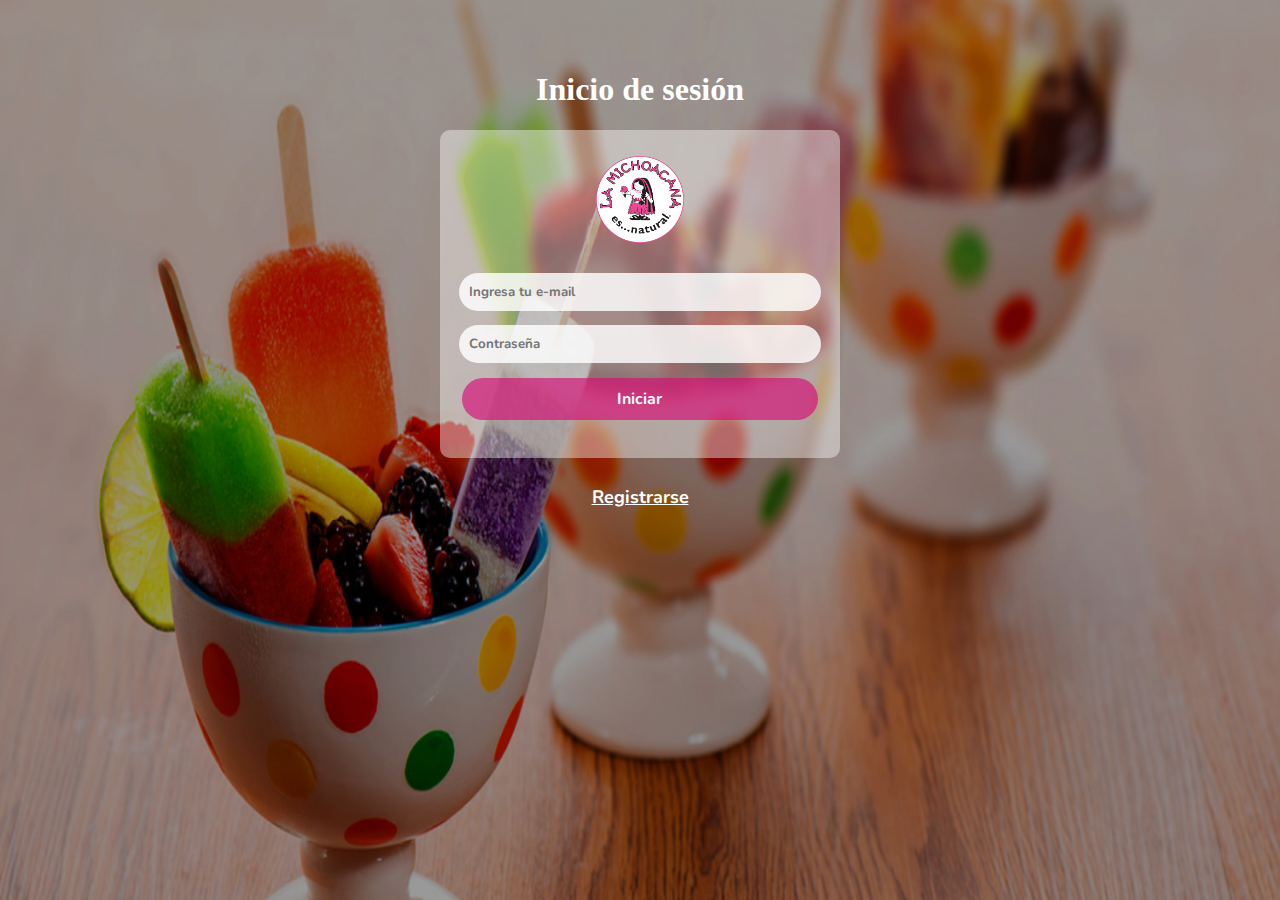
<file: view/index.html>
<!DOCTYPE html>
<html>
<head>
	<meta charset="utf-8">
	<meta name="viewport" content="width=device-width, initial-scale=1">
	<link rel="stylesheet" href="style/style.css">
	<title></title>
</head>
<body class = "body-login">	
		<h1 class = "title-login">Inicio de sesión</h1>
		<section class = "secction-login">
			<img src="img/Logo Small Hi.png" class="img-login">
			<form meta = "POST">
				<input type= "email" name = "email" class = "data-input" placeholder="Ingresa tu e-mail">
				<input type = "password" name = "pass" class = "data-input" placeholder="Contraseña">
				<input type ="submit" name = "boton" class = "data-button" value="Iniciar">
			</form>
		</section>

		<a class = "url-data" href = "registro.html" >Registrarse</a>
</body>
</html>
</file>
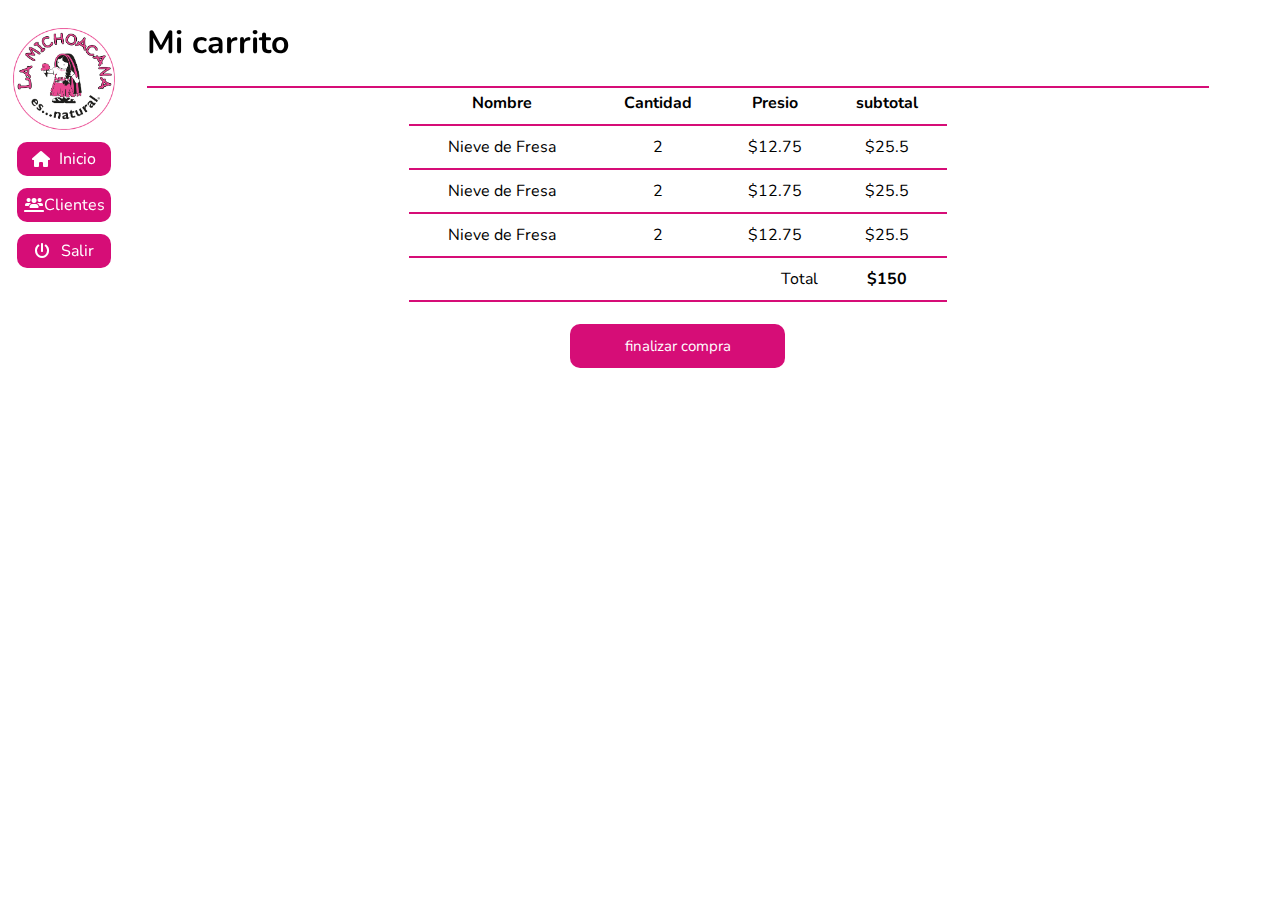
<file: view/carrito.html>
<!DOCTYPE html>
<html>
<head>
	<meta charset="utf-8">
	<meta name="viewport" content="width=device-width, initial-scale=1">
	<link rel="stylesheet" href="style/style.css">
	<link rel="stylesheet" href="https://fonts.googleapis.com/css2?family=Material+Symbols+Outlined:opsz,wght,FILL,GRAD@20..48,100..700,0..1,-50..200" />
	<link rel="stylesheet" href="fonts/css/all.css">
	<title></title>
</head>
<body class = "body-contend">	
		<header class="head-home">
			<img src="img/Logo Small Hi.png" width="100%">
			<a class = "buttom-menu" href = "home.html"> <i class="fa fa-home" aria-hidden="true"></i> Inicio</a>
			<a class = "buttom-menu" href = "clientes.html"> <i class="fa fa-users-line" aria-hidden="true"></i> Clientes</a>
			<!--<a class = "buttom-menu" href = "home.html"> <i class="fa fa-tags" aria-hidden="true"></i> Ventas</a>-->
			<a class = "buttom-menu" href = "index.html"><i class="fa fa-power-off"></i> Salir</a>
		</header>
		<section class = "content-data">

			<div class ="head-data">
				<h1>Mi carrito</h1>
			</div>
			<div class = "body-data">
				
				<table class = "data-table-shop">
					<thead>
						<tr>
							<th>Nombre</th>
							<th>Cantidad</th>
							<th>Presio</th>
							<th>subtotal</th>
						</tr>
					</thead>
					<tbody>
						<tr>
							<td>Nieve de Fresa</td>
							<td>2</td>
							<td>$12.75</td>
							<td>$25.5</td>
						</tr>
						<tr>
							<td>Nieve de Fresa</td>
							<td>2</td>
							<td>$12.75</td>
							<td>$25.5</td>
						</tr>
						<tr>
							<td>Nieve de Fresa</td>
							<td>2</td>
							<td>$12.75</td>
							<td>$25.5</td>
						</tr>
					</tbody>
					<tfoot>
						<td colspan="3" class = "total">Total</td>
						<td class = "info-total">$150</td>
					</tfoot>
				</table>
				<input type="submit" name = "" class ="buttom-shop" value = "finalizar compra">
			</div>
			
		</section>
</body>
</html>
</file>
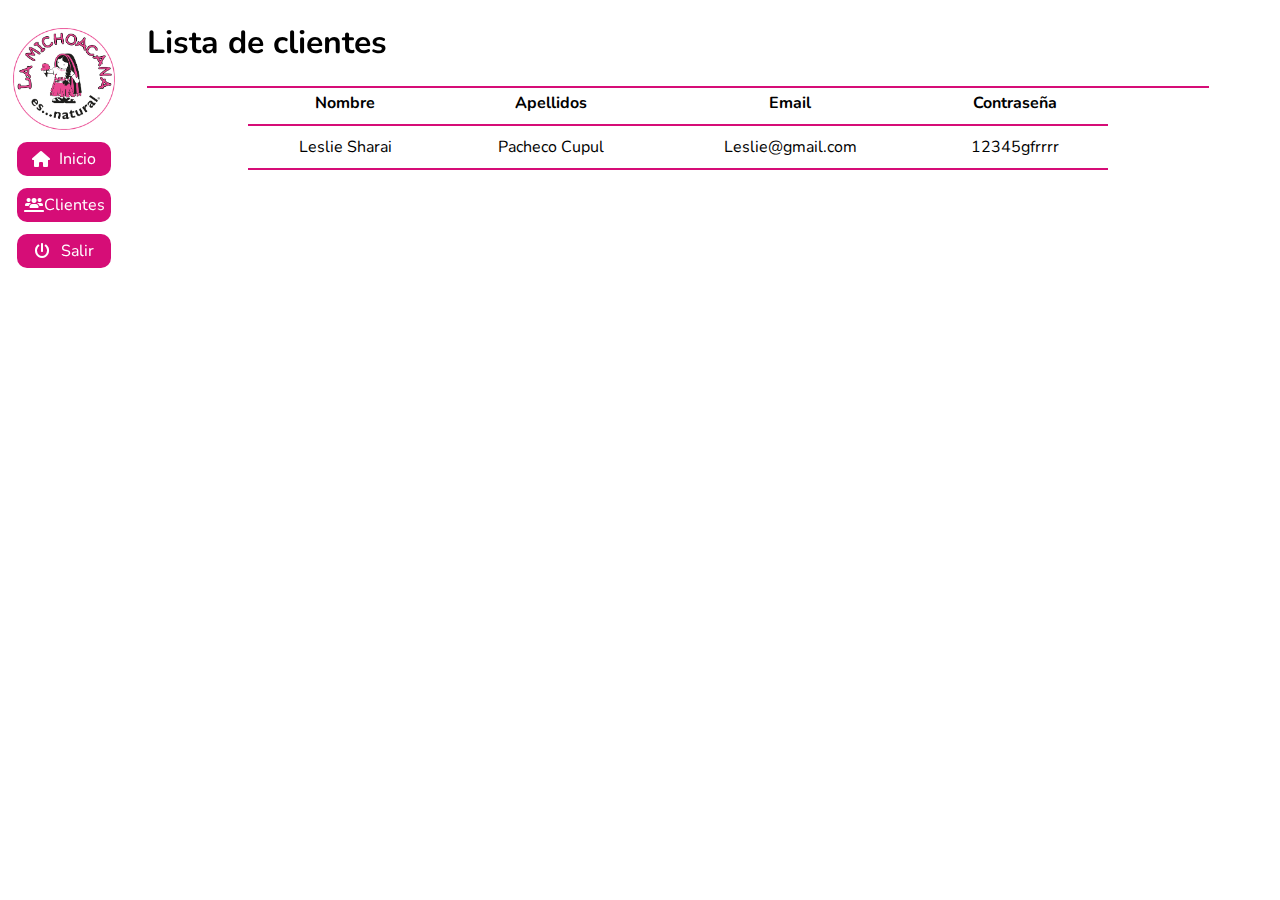
<file: view/clientes.html>
<!DOCTYPE html>
<html>
<head>
	<meta charset="utf-8">
	<meta name="viewport" content="width=device-width, initial-scale=1">
	<link rel="stylesheet" href="style/style.css">
	<link rel="stylesheet" href="https://fonts.googleapis.com/css2?family=Material+Symbols+Outlined:opsz,wght,FILL,GRAD@20..48,100..700,0..1,-50..200" />
	<link rel="stylesheet" href="fonts/css/all.css">
	<title></title>
</head>
<body class = "body-contend">	
		<header class="head-home">
			<img src="img/Logo Small Hi.png" width="100%">
			<a class = "buttom-menu" href = "home.html"> <i class="fa fa-home" aria-hidden="true"></i> Inicio</a>
			<a class = "buttom-menu" href = "clientes.html"> <i class="fa fa-users-line" aria-hidden="true"></i> Clientes</a>
			<!--<a class = "buttom-menu" href = "home.html"> <i class="fa fa-tags" aria-hidden="true"></i> Ventas</a>-->
			<a class = "buttom-menu" href = "index.html"><i class="fa fa-power-off"></i> Salir</a>
		</header>
		<section class = "content-data">

			<div class ="head-data">
				<h1>Lista de clientes</h1>
			</div>
			<div class = "body-data">
				
				<table class = "data-table">
					<thead>
						<tr>
							<th>Nombre</th>
							<th>Apellidos</th>
							<th>Email</th>
							<th>Contraseña</th>
						</tr>
					</thead>
					<tbody>
						<tr>
							<td>Leslie Sharai</td>
							<td>Pacheco Cupul</td>
							<td>Leslie@gmail.com</td>
							<td>12345gfrrrr</td>
						</tr>
					</tbody>
				</table>
			</div>
			
		</section>
</body>
</html>
</file>
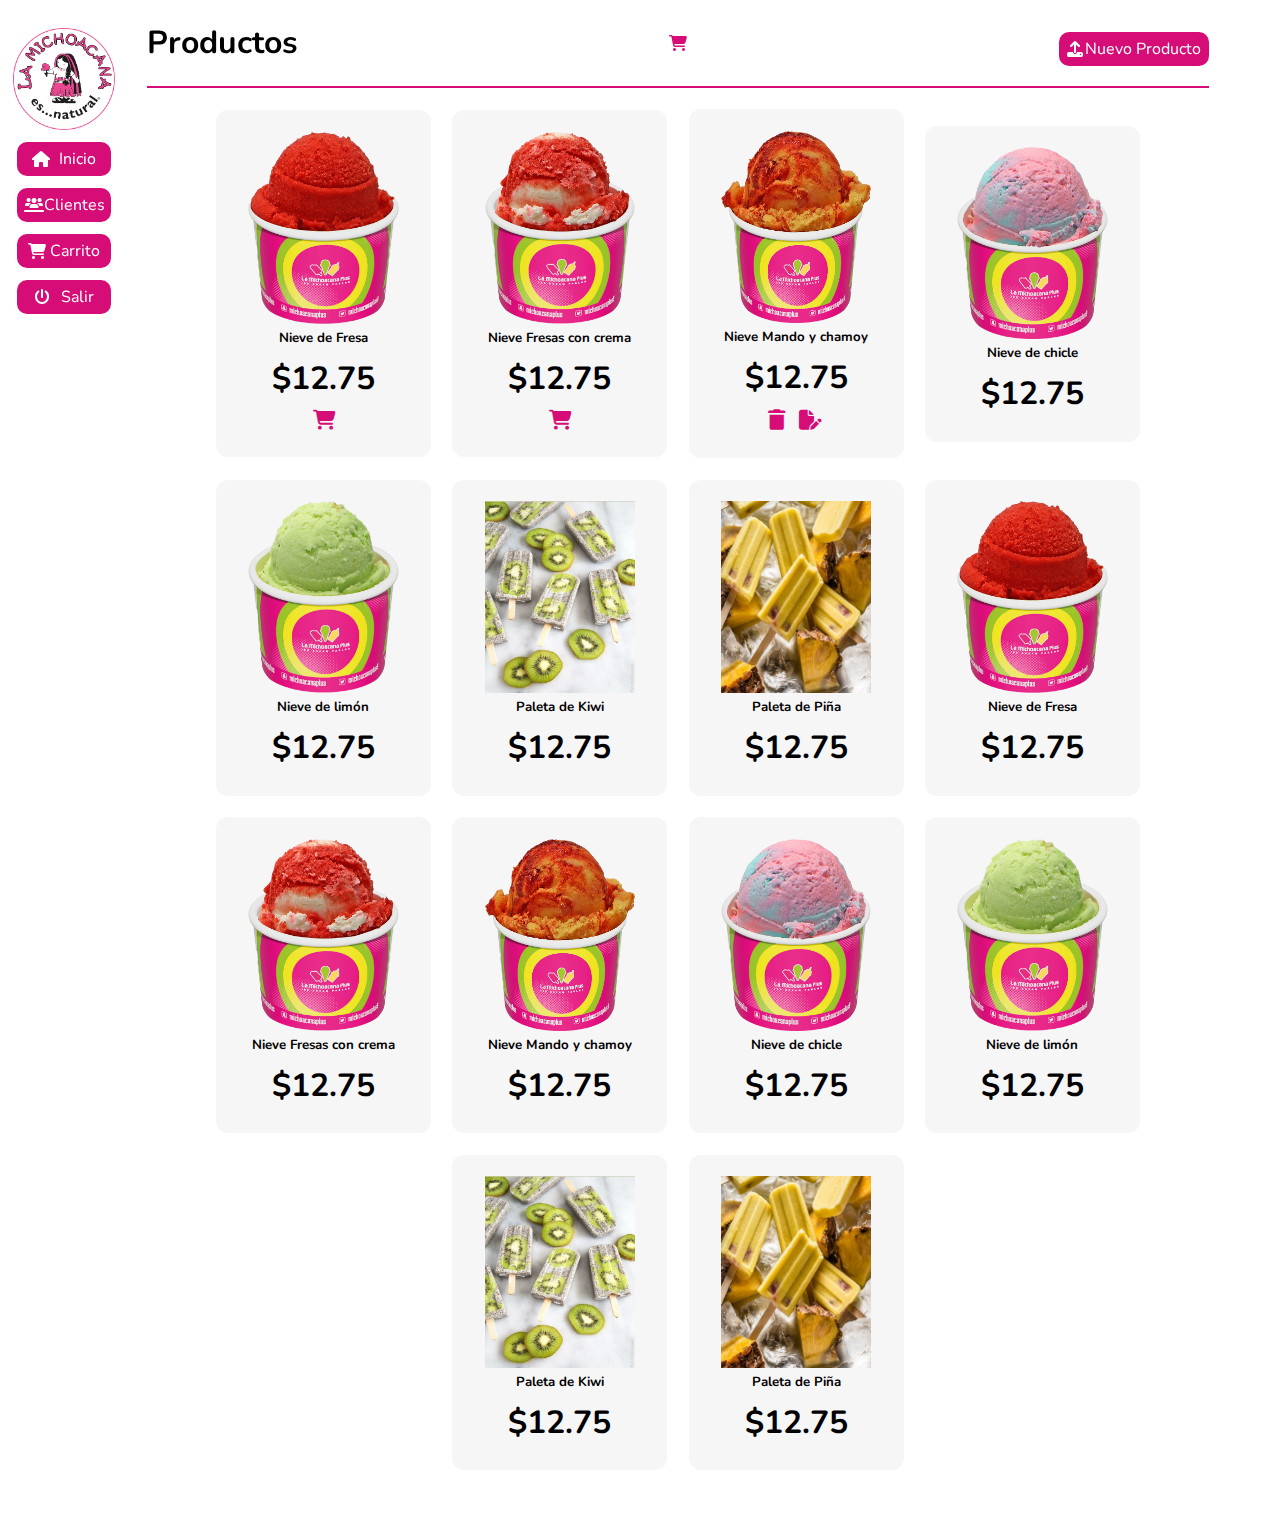
<file: view/home.html>
<!DOCTYPE html>
<html>
<head>
	<meta charset="utf-8">
	<meta name="viewport" content="width=device-width, initial-scale=1">
	<link rel="stylesheet" href="style/style.css">
	<link rel="stylesheet" href="https://fonts.googleapis.com/css2?family=Material+Symbols+Outlined:opsz,wght,FILL,GRAD@20..48,100..700,0..1,-50..200" />
	<link rel="stylesheet" href="fonts/css/all.css">
	
	<title></title>
</head>
<body class = "body-contend">	
		<header class="head-home">
			<img src="img/Logo Small Hi.png" width="100%">
			<a class = "buttom-menu" href = "home.html"> <i class="fa fa-home" aria-hidden="true"></i> Inicio</a>
			<a class = "buttom-menu" href = "clientes.html"> <i class="fa fa-users-line" aria-hidden="true"></i> Clientes</a>
			<a class = "buttom-menu" href = "carrito.html"> <i class="fa fa-shopping-cart" aria-hidden="true"></i> Carrito</a>
			<a class = "buttom-menu" href = "index.html"><i class="fa fa-power-off"></i> Salir</a>
		</header>
		<section class = "content-data">

			<div class ="head-data">
				<h1>Productos</h1>
				<div class = "shopping-cart">
					<i class="fa fa-shopping-cart" aria-hidden="true"></i><h1 id ="total-shop"></h1>
				</div>

				<a href = "nuevoProducto.html" class="buttom-data"> <i class = "fa fa-upload"></i> Nuevo Producto</a>
			</div>
			<div class = "body-data">
				
				<ul class = "content-card">
					<li class = "card">
						<img src = "products/fresa.webp" class = "img-data">
						<h5>Nieve de Fresa</h5>
						<h1>$12.75</h1>
						<p icons>
							<button class ="icon-card" id="icon-shop" onclick="adCard(1);" data-id = "1"><i class="fa fa-shopping-cart" aria-hidden="true"></i></button>
						</p>
					</li>
					
					<li class = "card">
						<img src = "products/fresa-concrema.webp" class = "img-data">
						<h5>Nieve Fresas con crema</h5>
						<h1>$12.75</h1>
						<p icons>
							<button class ="icon-card" id="icon-shop" onclick="adCard(2);" ><i class="fa fa-shopping-cart" aria-hidden="true"></i></button>
						</p>
					</li>

					<li class = "card">
						<img src = "products/nieve-mango-chamoy.webp" class = "img-data">
						<h5>Nieve Mando y chamoy</h5>
						<h1>$12.75</h1>
						<p icons>
							<button class ="icon-card"><i class="fa fa-trash" aria-hidden="true"></i></button>
							<a href="modifica_producto.html" class = "icon-card"><i class="fa fa-file-edit" aria-hidden="true"></i></a>

						</p>
					</li>

					<li class = "card">
						<img src = "products/fresa-chicle.webp" class = "img-data">
						<h5>Nieve de chicle</h5>
						<h1>$12.75</h1>
					</li>

					<li class = "card">
						<img src = "products/nieve-limon.webp" class = "img-data">
						<h5>Nieve de limón</h5>
						<h1>$12.75</h1>
					</li>
					
					<li class = "card">
						<img src = "products/paleta-kiwi.jpg" class = "img-data">
						<h5>Paleta de Kiwi</h5>
						<h1>$12.75</h1>
					</li>

					<li class = "card">
						<img src = "products/paleta-piña.jpg" class = "img-data">
						<h5>Paleta de Piña</h5>
						<h1>$12.75</h1>
					</li>

					<li class = "card">
						<img src = "products/fresa.webp" class = "img-data">
						<h5>Nieve de Fresa</h5>
						<h1>$12.75</h1>
					</li>
					
					<li class = "card">
						<img src = "products/fresa-concrema.webp" class = "img-data">
						<h5>Nieve Fresas con crema</h5>
						<h1>$12.75</h1>
					</li>

					<li class = "card">
						<img src = "products/nieve-mango-chamoy.webp" class = "img-data">
						<h5>Nieve Mando y chamoy</h5>
						<h1>$12.75</h1>
					</li>

					<li class = "card">
						<img src = "products/fresa-chicle.webp" class = "img-data">
						<h5>Nieve de chicle</h5>
						<h1>$12.75</h1>
					</li>

					<li class = "card">
						<img src = "products/nieve-limon.webp" class = "img-data">
						<h5>Nieve de limón</h5>
						<h1>$12.75</h1>
					</li>
					
					<li class = "card">
						<img src = "products/paleta-kiwi.jpg" class = "img-data">
						<h5>Paleta de Kiwi</h5>
						<h1>$12.75</h1>
					</li>

					<li class = "card">
						<img src = "products/paleta-piña.jpg" class = "img-data">
						<h5>Paleta de Piña</h5>
						<h1>$12.75</h1>
					</li>
				</ul>
			</div>
			
		</section>
</body>
</html>
</file>
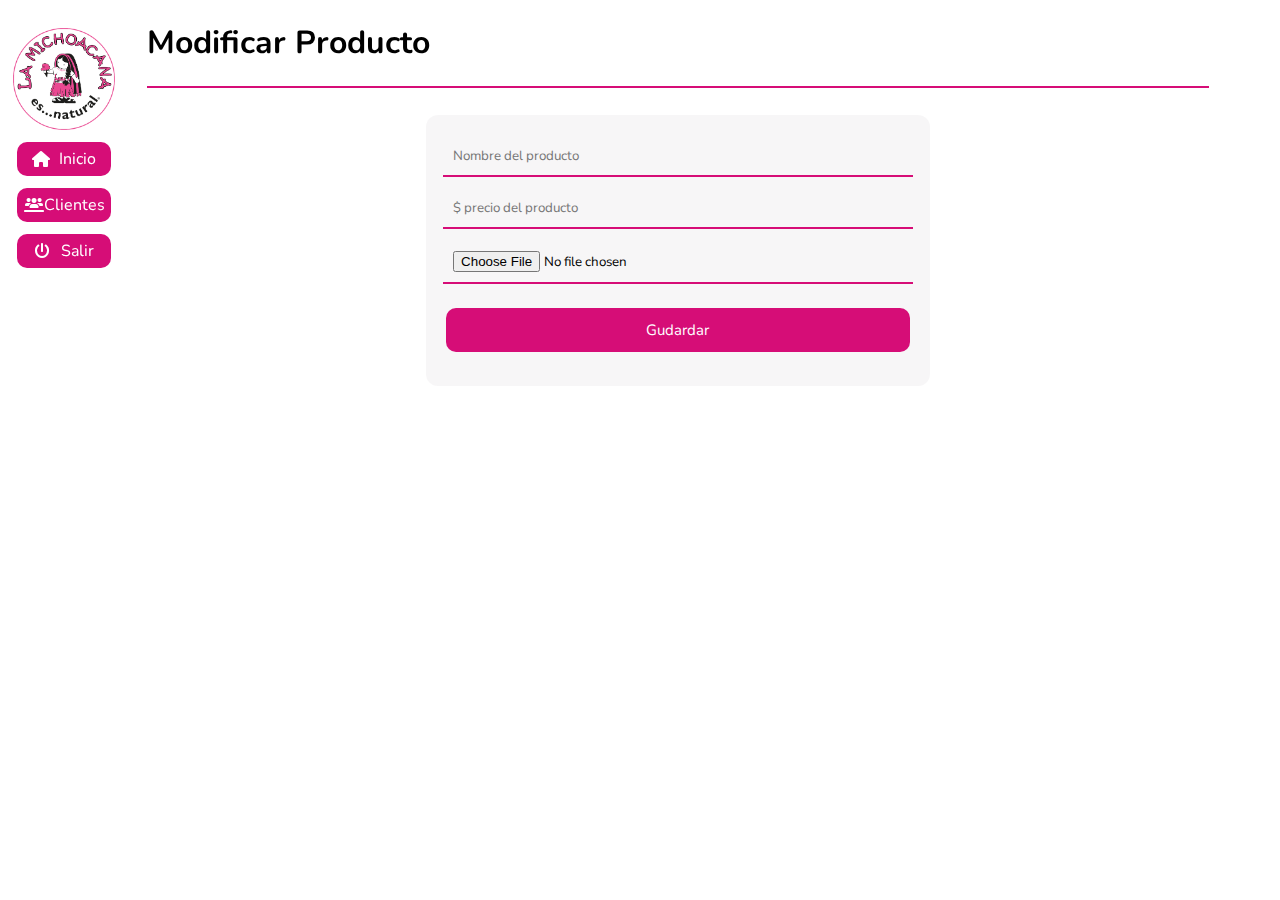
<file: view/modifica_producto.html>
<!DOCTYPE html>
<html>
<head>
	<meta charset="utf-8">
	<meta name="viewport" content="width=device-width, initial-scale=1">
	<link rel="stylesheet" href="style/style.css">
	<link rel="stylesheet" href="https://fonts.googleapis.com/css2?family=Material+Symbols+Outlined:opsz,wght,FILL,GRAD@20..48,100..700,0..1,-50..200" />
	<link rel="stylesheet" href="fonts/css/all.css">
	<title></title>
</head>
<body class = "body-contend">	
		<header class="head-home">
			<img src="img/Logo Small Hi.png" width="100%">
			<a class = "buttom-menu" href = "home.html"> <i class="fa fa-home" aria-hidden="true"></i> Inicio</a>
			<a class = "buttom-menu" href = "clientes.html"> <i class="fa fa-users-line" aria-hidden="true"></i> Clientes</a>
			<!--<a class = "buttom-menu" href = "home.html"> <i class="fa fa-tags" aria-hidden="true"></i> Ventas</a>-->
			<a class = "buttom-menu" href = "index.html"><i class="fa fa-power-off"></i> Salir</a>
		</header>
		<section class = "content-data">

			<div class ="head-data">
				<h1>Modificar Producto</h1>
			</div>
			<div class = "body-data">
				
				<form class = "contet-new">
					<input type="text" class = "new-input" name = "" placeholder="Nombre del producto">
					<input type="number" class = "new-input" name = "" placeholder="$ precio del producto">
					<input type="file" class = "new-input" name = "" placeholder="Imagen del producto">
					<input type="submit" class = "button-new-input" value="Gudardar" name = "" placeholder="Imagen del producto">
				</form>
			</div>
			
		</section>
</body>
</html>
</file>
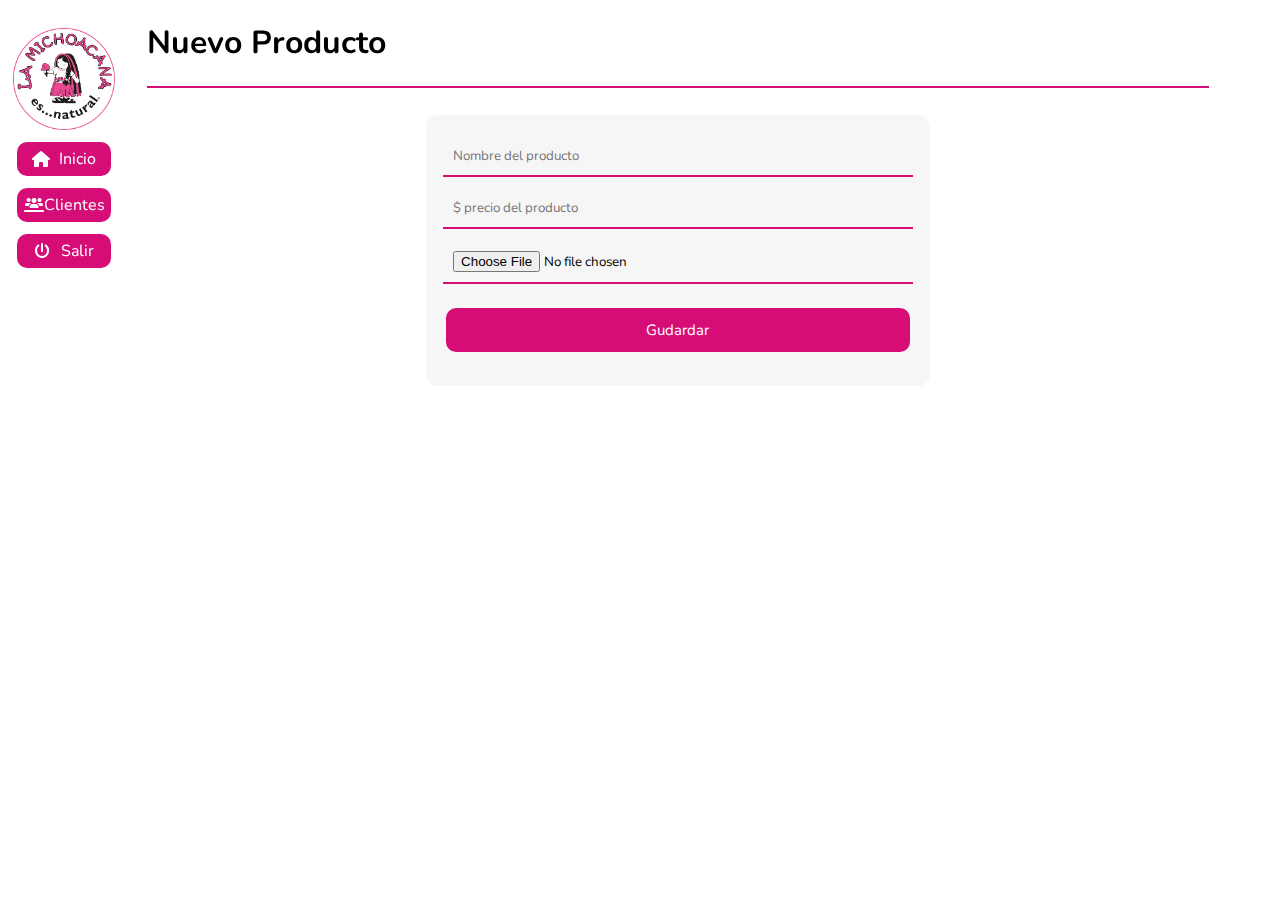
<file: view/nuevoProducto.html>
<!DOCTYPE html>
<html>
<head>
	<meta charset="utf-8">
	<meta name="viewport" content="width=device-width, initial-scale=1">
	<link rel="stylesheet" href="style/style.css">
	<link rel="stylesheet" href="https://fonts.googleapis.com/css2?family=Material+Symbols+Outlined:opsz,wght,FILL,GRAD@20..48,100..700,0..1,-50..200" />
	<link rel="stylesheet" href="fonts/css/all.css">
	<title></title>
</head>
<body class = "body-contend">	
		<header class="head-home">
			<img src="img/Logo Small Hi.png" width="100%">
			<a class = "buttom-menu" href = "home.html"> <i class="fa fa-home" aria-hidden="true"></i> Inicio</a>
			<a class = "buttom-menu" href = "clientes.html"> <i class="fa fa-users-line" aria-hidden="true"></i> Clientes</a>
			<!--<a class = "buttom-menu" href = "home.html"> <i class="fa fa-tags" aria-hidden="true"></i> Ventas</a>-->
			<a class = "buttom-menu" href = "index.html"><i class="fa fa-power-off"></i> Salir</a>
		</header>
		<section class = "content-data">

			<div class ="head-data">
				<h1>Nuevo Producto</h1>
			</div>
			<div class = "body-data">
				
				<form class = "contet-new">
					<input type="text" class = "new-input" name = "" placeholder="Nombre del producto">
					<input type="number" class = "new-input" name = "" placeholder="$ precio del producto">
					<input type="file" class = "new-input" name = "" placeholder="Imagen del producto">
					<input type="submit" class = "button-new-input" value="Gudardar" name = "" placeholder="Imagen del producto">
				</form>
			</div>
			
		</section>
</body>
</html>
</file>
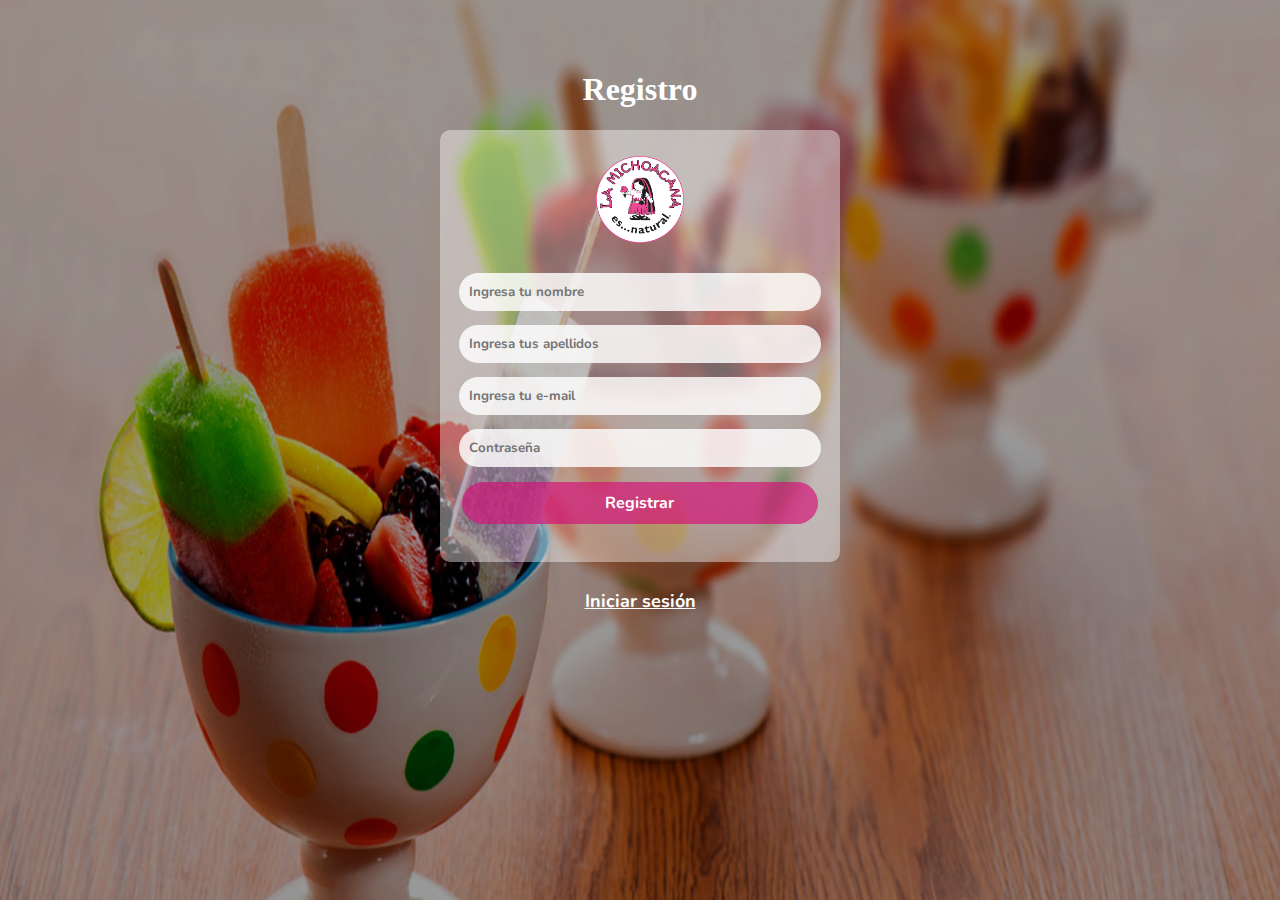
<file: view/registro.html>
<!DOCTYPE html>
<html>
<head>
	<meta charset="utf-8">
	<meta name="viewport" content="width=device-width, initial-scale=1">
	<link rel="stylesheet" href="style/style.css">
	<title></title>
</head>
<body class = "body-login">
		<h1 class = "title-login">Registro</h1>
		<section class = "secction-login">
			<img src="img/Logo Small Hi.png" class="img-login">
			<form meta = "POST">
				<input type= "text" name = "nombre" class = "data-input" placeholder="Ingresa tu nombre">
				<input type= "text" name = "Apellidos"class = "data-input" placeholder="Ingresa tus apellidos">
				<input type= "text" name = "Email"class = "data-input" placeholder="Ingresa tu e-mail">
				<input type = "password"  name = "pass" class = "data-input" placeholder="Contraseña">
				<input type ="submit" class = "data-button" value="Registrar">
			</form>
		</section>

		<a class = "url-data" href = "index.html" >Iniciar sesión</a>
</body>
</html>
</file>
<file: view/style/style.css>
@import url('https://fonts.googleapis.com/css2?family=Nunito:ital,wght@0,200..1000;1,200..1000&display=swap');

body input, a, table, li, section{
  font-family: "Nunito", sans-serif;
  font-optical-sizing: auto;
  font-weight: <weight>;
  font-style: normal;
}

.body-login {
  background: #d60d77;
  background-image: linear-gradient(rgba(0, 0, 0, 0.4), rgba(0, 0, 0, 0.4)), url('../img/s1.jpg');
  background-repeat: no-repeat;
  background-size: 100% 100vh;
  display: flex;
  justify-content: center;
  text-align: center;
  align-items: center;
  flex-direction: column;
}

.body-contend{
  display: flex;
  justify-content: space-around;
  align-items: flex-start;
  flex-direction: row;
  flex-wrap: wrap;
}
.secction-login {
  width: 30%;
  background: #ffffff69;
  padding: 10px 10px 38px 10px;
  display: flex;
  justify-content: center;
  text-align: center;
  flex-direction: column;
  border-radius: 10px;
  align-items: center;
}

.data-input {
  width: 90%;
  padding: 10px;
  margin-top: 14px;
  border-radius: 100px;
  border: 0;
  color: #d60d77;
  font-weight: bold;
  background: #ffffffd1;
}

.data-button {
  width: 94%;
  padding: 10px;
  margin-top: 15px;
  border-radius: 100px;
  border: 0;
  background: #d60d77a8;
  color: #fff;
  font-size: 16px;
  font-weight: bold;
}

.url-data {
  color: #fff;
  margin: 27px 0 20px;
  font-size: 18px;
  font-weight: bold;
}

.img-login {
  width: 23%;
  margin: 16px;
}

.title-login {
  margin-top: 5%;
  color: #fff;
}

/****** home ******/

.head-home {
  width: 8%;
  margin-top: 20px;
  display: flex;
  justify-content: space-between;
  align-items: center;
  flex-direction: column; 
  left: 13px;
  position: fixed;
}


.buttom-menu, .buttom-data {
 
  background: #d60d77;
  margin-top: 12px;
  padding: 6px;
  color: #fff;
  text-decoration: none;
  border-radius: 10px;
  display: flex;
  justify-content: space-evenly;
  align-items: center;
  border: none;
}

.buttom-menu{
   width: 80%;
}

.buttom-data{
  width: 13%;
}


.content-data {
  width: 85%;
  display: flex;
  justify-content: space-between;
  align-items: center;
  padding: 10px;
  flex-direction: column;
  margin-left: 6%;
}

.head-data {
  width: 83%;
  display: flex;
  justify-content: space-between;
  align-items: center;
  flex-direction: row;
  flex-wrap: wrap;
  border-bottom: 2px solid #d60d77;
  background: #fff;
  margin-bottom: 20px;
  position: fixed;
  top: 0;
}
.body-data {
  width: 100%;
  margin-top: 6%;
  display: flex;
  justify-content: center;
  align-items: center;
  flex-direction: column;
}

.card {
  width: 20%;
  list-style: none;
  justify-content: center;
  display: flex;
  align-items: center;
  flex-direction: column;
  margin: 1%;
  background: #9d8d9514;
  padding: 2% 0 2% 0;
  border-radius: 12px;
}

.img-data {
  width: 70%;
  height: 12em;
}

.card h5, .card h1{
  margin: 5px;
}

.content-card {
  padding: 0;
  display: flex;
  justify-content: center;
  align-items: center;
  flex-direction: row;
  flex-wrap: wrap;
}

.card p {
  width: 80%;
  margin: 0;
  display: flex;
  justify-content: center;
  align-items: center;
}

.icon-card {
  color: #d60d77;
  width: 19%;
  background: #fff0;
  border: 0;
  font-size: 20px;
  margin: 3px;
}

/********** Nuevo producto ****************/

.contet-new {
  width: 45%;
  display: flex;
  justify-content: center;
  align-items: center;
  flex-direction: column;
  margin-top: 3%;
  padding: 10px;
  border-radius: 12px;
  background: #9d8d9514;
}

.new-input {
  width: 93%;
  padding: 10px;
  margin-top: 12px;
  border: none;
  border-bottom: 2px solid #d60d77;
  background: none;
}

.button-new-input{
    width: 96%;
  padding: 12px;
  margin: 5% 0 5% 0;
  color: #fff;
  background: #d60d77;
  border: navajowhite;
  border-radius: 10px;
  font-size: 15px;
}

.buttom-shop {
  width: 20%;
  padding: 12px;
  margin: 2%;
  color: #fff;
  background: #d60d77;
  border: navajowhite;
  border-radius: 10px;
  font-size: 15px;
}


/**************Clientes ************/

.data-table {
  width: 80%;
  border-collapse: collapse;
}

.data-table-shop {
  width: 50%;
  border-collapse: collapse;
}


.buttom-shop {
  width: 20%;
  padding: 12px;
  margin: 2%;
  color: #fff;
}

td, th {
  border-bottom: 2px solid #d60d77;
  padding: 10px;
}

tbody, .info-total{
  text-align: center;
}

.info-total{
  font-size: 16px;
  font-weight: bold;
}

.total{
  text-align: end;
}

.shopping-cart {
  width: 8%;
  display: flex;
  justify-content: center;
  align-items: center;
  color: #d60d77;
}
/*********************************
 *  Responsive
 *********************************/

@media (max-width: 1240px) {


  .head-home {
    width: 12%;
  }

  .content-data{
    margin-left:12%
  }

  .buttom-data {
    width: 21%;
  }

  .card {
    width: 23%;
 }
}
</file>
